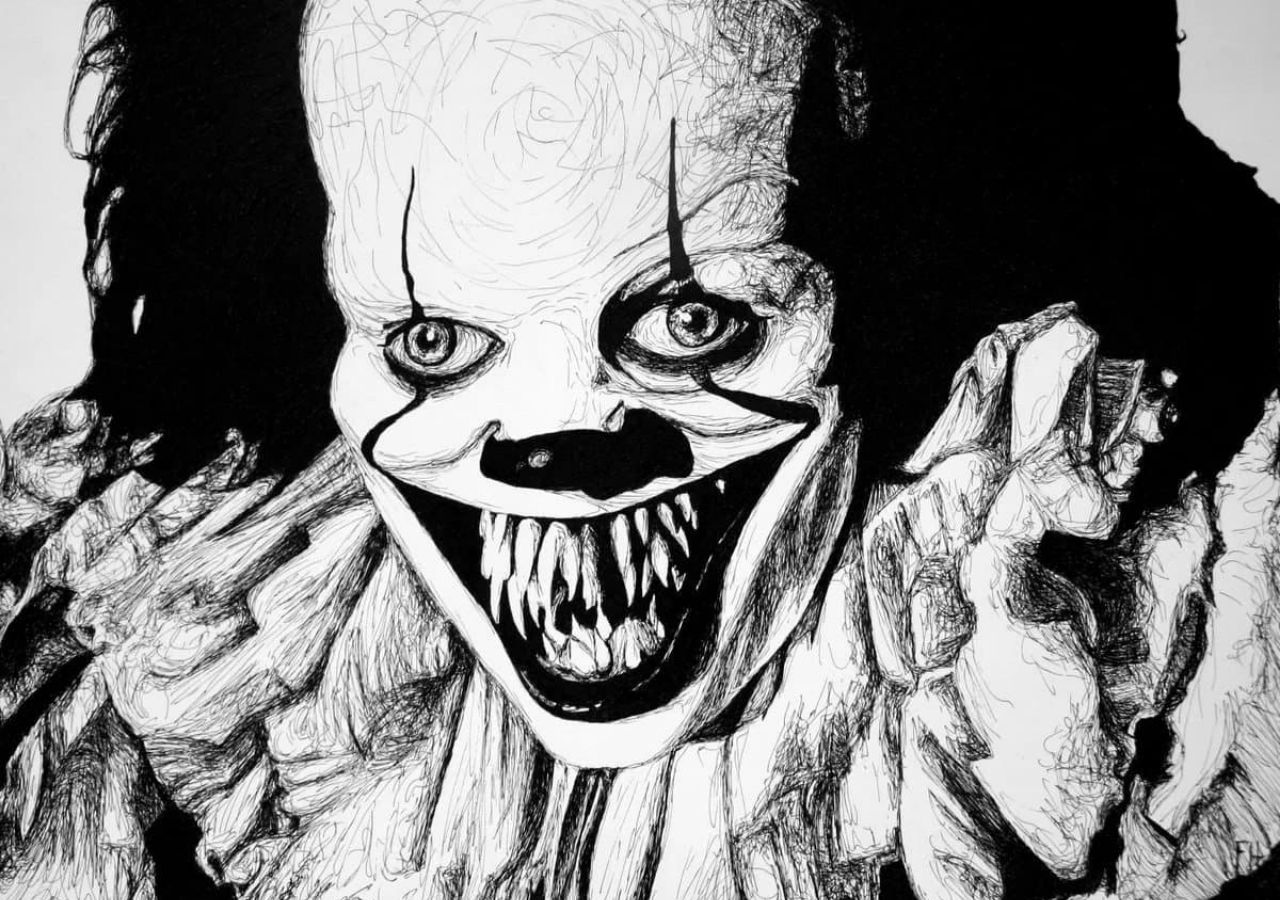
<file: Scream.html>
﻿<html>
<head>
<meta charset="UTF-8">
	<link rel="stylesheet" type="text/css" href="style.css">
    <title>GD</title>
</head>
<body>
<div class='Scream'>
	<a href='img/ААААА.jpg' target='_blank'>


</body>
</html>
</file>
<file: style.css>
.wrapper {
	background-image: url(img/bg.jpg);
	background-size: cover;
	height: 100vh;
}

body {
	margin: 0;
}

.menu {
	margin: 0;
	padding: 0;
	list-style: none;
    font-family: Verdana;
}

.menu li {
	display: inline-block;
}

.menu a {
	display: block;
	text-decoration: none;
	color: pink;
	font-size: 20px;
	padding-top: 20px;
	padding-bottom: 30px;
	padding-left: 30px;
	padding-right: 30px;
}

.menu a:hover {
	color: lime;
}

.menu a.active {
	color: red;
}

.header {
	display: flex;
    align-items: center;
	gap: 150px;
}

.logo {
	width: 200px;
	height: 250px;
}

.scream {
	background-image: url(img/ААААА.jpg);
	background-size: cover;
	height: 100vh;
}

.favourite {
	color: red;
}

.aboutgame {
	font-size: 25px;
}

.favorite {
	color: lime;
}

.god {
	float: right;
}

.Golovna {
	font-size: 35px;
}

.OIP {
	width: 420px;
}
</file>
